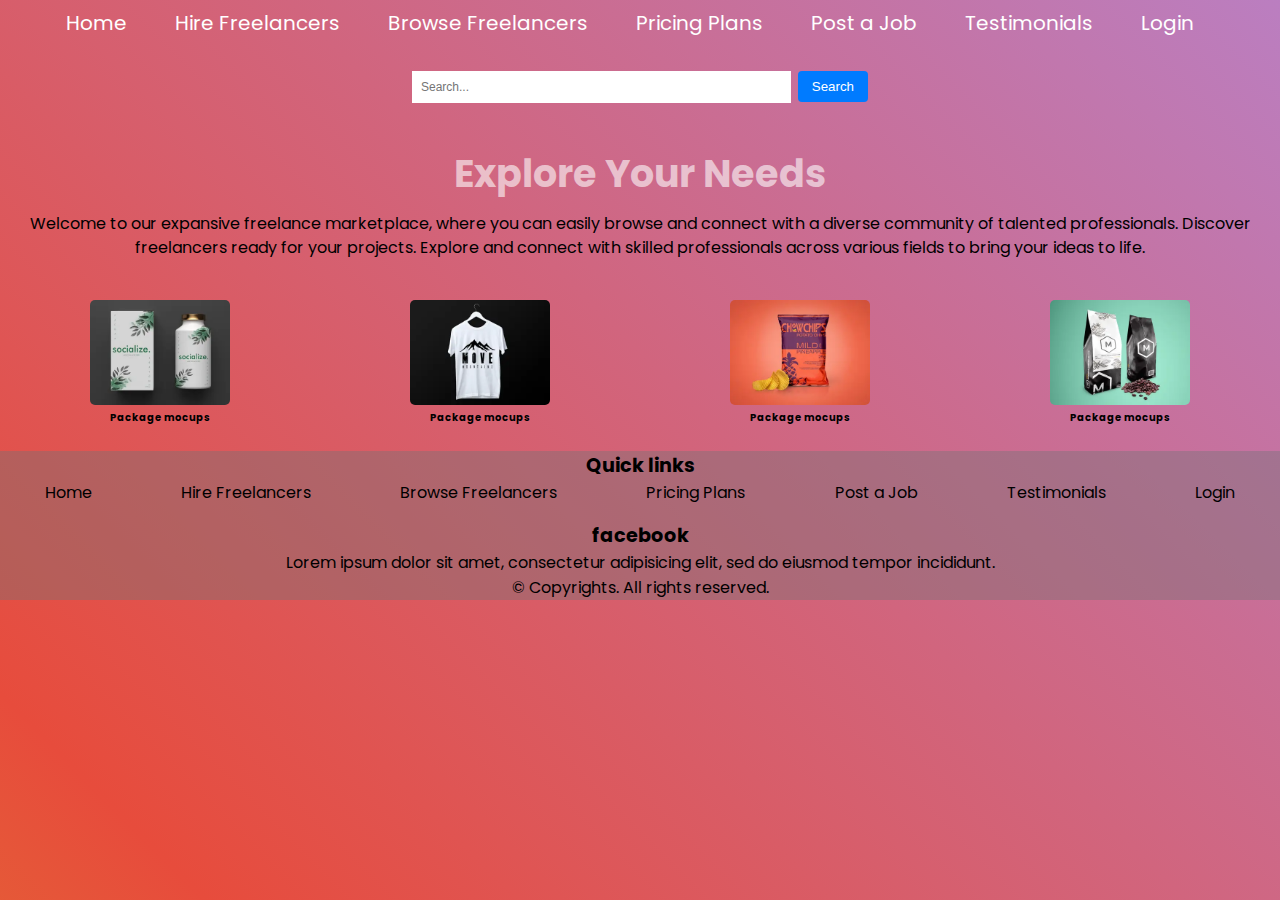
<file: gaxzonwork1/Browse Freelancers.html>
<!DOCTYPE html>
<html lang="en">
  <head>
    <meta charset="UTF-8" />
    <meta name="viewport" content="width=device-width, initial-scale=1.0" />
    <title>Browse Freelancers</title>
    <link rel="icon" href="./images/favicon.png.png" type="image/x-icon" />
    <link rel="stylesheet" href="Browse Freelancers.css" />
    <link rel="preconnect" href="https://fonts.gstatic.com" crossorigin />
    <link
      href="https://fonts.googleapis.com/css2?family=Poppins&display=swap"
      rel="stylesheet"
    />
  </head>
  <body>
    <nav>
      <div class="nav-links">
        <ul>
          <li><a href="index.html">Home</a></li>
          <li><a href="Inspiration.html">Hire Freelancers</a></li>
          <li><a href="Browse Freelancers.html">Browse Freelancers</a></li>
          <li><a href="Pricing.html">Pricing Plans</a></li>
          <li><a href="become a seller.html">Post a Job</a></li>
          <li><a href="Enterprise Solutions.html">Testimonials</a></li>
          <li><a href="login.html">Login</a></li>
        </ul>
      </div>
    </nav>
    <div class="search-container">
      <input type="text" id="search-input" placeholder="Search..." />
      <button id="search-button">Search</button>
    </div>
    <div class="row">
      <div class="col-1">
        <h1>Explore Your Needs</h1>
        <p>
          Welcome to our expansive freelance marketplace, where you can easily
          browse and connect with a diverse community of talented professionals.
          Discover freelancers ready for your projects. Explore and connect with
          skilled professionals across various fields to bring your ideas to
          life.
        </p>
      </div>
    </div>
    <div style="display: flex">
      <div class="col-2">
        <img src="jobs/4x3-1510271-kratom (1).png" />
        <h3>Package mocups</h3>
      </div>
      <div class="col-2">
        <img src="jobs/4x3-1523946-tshirt.png" />
        <border-radius: 1rem;> </border-radius:>
        <h3>Package mocups</h3>
      </div>
      <div class="col-2">
        <img src="jobs/4x3-1653897-chip-pack.png" />
        <h3>Package mocups</h3>
      </div>
      <div class="col-2">
        <img src="jobs/coffee_package.png" />
        <h3>Package mocups</h3>
        <border-radius: 1rem;> </border-radius:>
      </div>
    </div>

    <!-- FOOTER -->

    <footer class="w-100 py-4 flex-shrink-0">
      <div class="col-lg-2 col-md-6 top__content">
        <h5 class="title">Quick links</h5>
        <ul class="link__content">
          <li><a href="index.html">Home</a></li>
          <li><a href="Inspiration.html">Hire Freelancers</a></li>
          <li><a href="Browse Freelancers.html">Browse Freelancers</a></li>
          <li><a href="Pricing.html">Pricing Plans</a></li>
          <li><a href="become a seller.html">Post a Job</a></li>
          <li><a href="Enterprise Solutions.html">Testimonials</a></li>
          <li><a href="login.html">Login</a></li>
        </ul>
      </div>
      <div class="bottom__content">
        <h5 class="title">facebook</h5>
        <p class="small text-muted">
          Lorem ipsum dolor sit amet, consectetur adipisicing elit, sed do
          eiusmod tempor incididunt.
        </p>
        <p class="small text-muted mb-0">
          &copy; Copyrights. All rights reserved.
          <a class="text-primary" href="#"></a>
        </p>
      </div>
    </footer>
  </body>
</html>
</file>
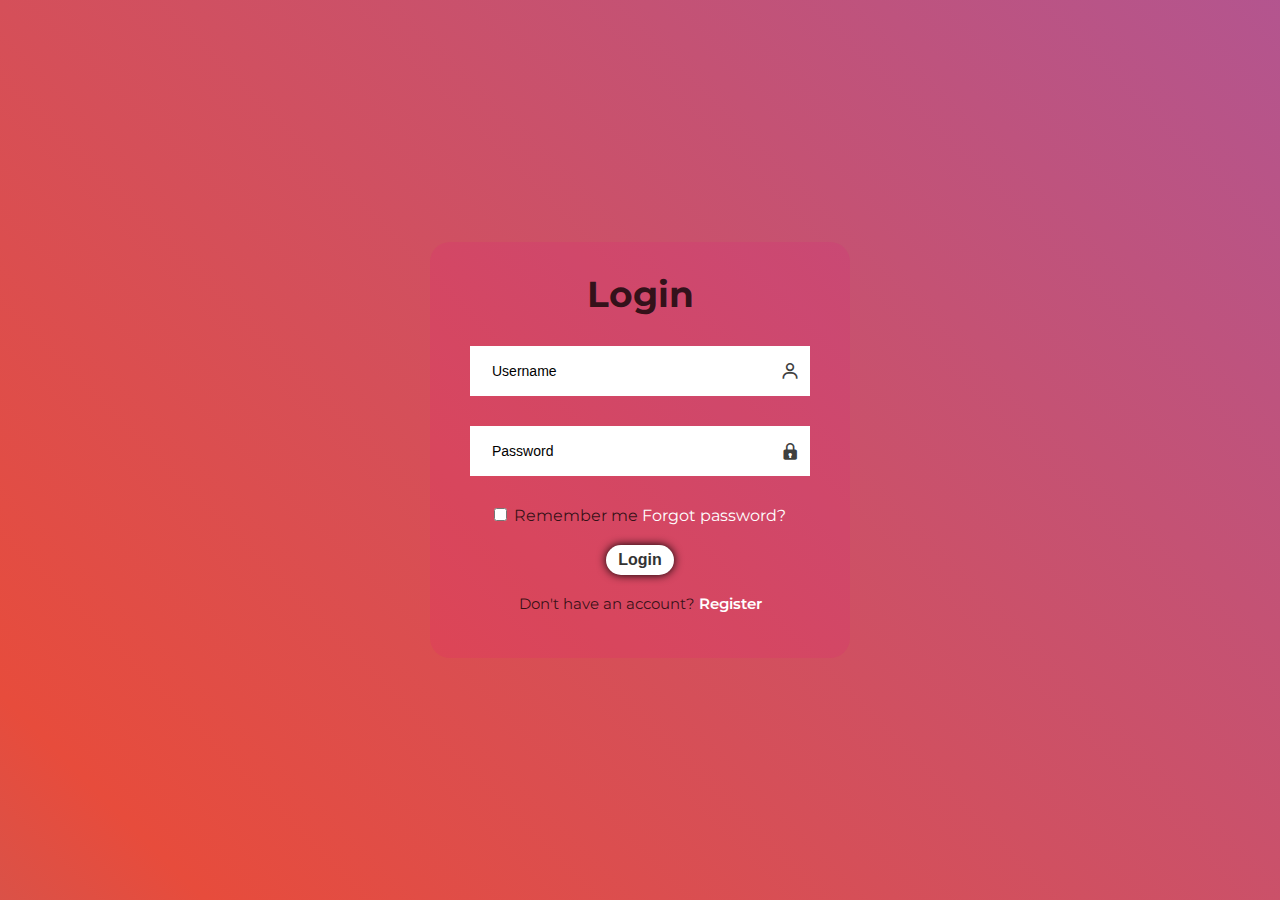
<file: gaxzonwork1/login.html>
<!DOCTYPE html>
<html lang="en">
<head>
    <meta charset="UTF-8">
    <meta name="viewport" content="width=device-width, initial-scale=1.0">
    <title>Login</title>
    <link rel="icon" href="./images/favicon.png.png" type="image/x-icon"> 
    <link rel="stylesheet" href="login.css">
    <link href="https://unpkg.com/boxicons@2.1.4/css/boxicons.min.css" rel="stylesheet">
</head>
<body>
    
    <div class="Wrapper">
        <form action="">
            <h1>Login</h1>
            <div class="input-box">
                <input type="text" placeholder="Username" required>
                <i class='bx bx-user'></i>
            </div>
            <div class="input-box"> 
                <input type="password" placeholder="Password" required>
                <i class='bx bxs-lock'></i>
            </div>
            <div class="remember-forgot">
                <label>
                    <input type="checkbox"> Remember me
                </label>
                <a href="#">Forgot password?</a>
            </div>
            <button type="submit" class="btn">Login</button>

            <div class="register-link">
                <p>Don't have an account? <a href="#">Register</a></p>
            </div>
        </form>
    </div>
</body>
</html>
</file>
<file: gaxzonwork1/Browse Freelancers.css>
* {
  margin: 0;
  padding: 0;
  box-sizing: border-box;
}

body {
  display: flex;
  justify-content: center;
  align-items: center;
  min-height: 100vh;
  margin: 0;
  padding: 0;
  font-family: "Poppins", sans-serif;
}

.typing-container {
  text-align: center;
  font-family: "Dosis", sans-serif;
  overflow: hidden;
}

.typing-text {
  display: inline-block;
  overflow: hidden;
  white-space: nowrap;
  border-right: 8px solid #000;
  animation: typing 2s steps(30, end) infinite;
}

@keyframes typing {
  from {
    width: 0;
  }
  to {
    width: 100%;
  }
}

.content {
  position: relative;
  z-index: 1;
  text-align: center;
  color: #fff;
  padding: 20px;
}

nav {
  display: flex;
  padding: 0.5% 4%;
  justify-content: space-between;
  align-items: center;
}

.nav-links {
  flex: 1;
  text-align: right;
}

.nav-links ul {
  display: inline-block;
  list-style-type: none;
}

.nav-links ul li {
  display: inline-block;
  margin-right: 20px;
  padding: 2px 12px;
  position: relative;
}

.nav-links ul li a {
  color: #ffffff;
  text-decoration: none;
  font-size: 20px;
}

.nav-links ul li::after {
  content: "";
  width: 0;
  height: 2px;
  background: #ffffff;
  display: block;
  margin: auto;
  transition: width 0.5s;
}

.nav-links ul li:hover::after {
  width: 100%;
}

@keyframes gradientAnimation {
  0% {
    background-position: 0% 50%;
  }
  50% {
    background-position: 100% 50%;
  }
  100% {
    background-position: 0% 50%;
  }
}

body {
  min-height: 100vh;
  background: linear-gradient(45deg, #d0ff00, #e74c3c, #2600ff69, #e9009b);
  background-size: 400% 400%;
  animation: gradientAnimation 15s ease infinite;
  display: flex;
  align-items: center;
  justify-content: flex-start;
  margin: 0;
  padding: 0;
  font-family: "" Poppins ", sans-serif";
  flex-direction: column;
  flex-wrap: nowrap;
  align-content: stretch;
}

.search-container {
  display: flex;
  align-items: center;
  background-color: #f0f0f0;
  background: transparent;
  border-radius: 4px;
  padding: 22px;
  width: 500px;
}

#search-input {
  flex: 1;
  border: none;
  padding: 9px;
  font-size: 12px;
}

#search-button {
  background-color: #007bff;
  color: #ffffff;
  border: none;
  border-radius: 4px;
  padding: 8px 14px;
  margin-left: 7px;
  cursor: pointer;
}

#search-button:hover {
  background-color: #0056b3;
}

.row {
  display: flex;
  align-items: center;
  justify-content: center;
  flex-wrap: wrap;
  font-family: "Poppins", sans-serif;
  border-radius: 1rem;
  align-content: space-between;
  justify-content: space-evenly;
  flex-direction: column;
}

.col-1 {
  display: flex;
  align-items: center;
  justify-content: center;
  flex-direction: column;
  flex: 1;
  padding: 20px;
}

.col-2 {
  flex: 1;
  padding: 20px;
  display: flex;
  flex-direction: column;
  align-items: center;
  justify-content: center;
}
.col-2 img {
  border-radius: 5px;
}
.col-1 p {
  text-align: center;
}
.col-1 h1 {
  font-size: 38px;
  color: #fdfdfd98;
  margin-bottom: 10px;
}

.col-1 p {
  font-size: 16px;
  color: #000000;
  line-height: 1.5;
}

.col-2 img {
  max-width: 50%;
  height: auto;
  transition: 0.3s;
}
.col-2 img:hover {
  margin-top: -10px;
}
.col-2 h3 {
  font-size: 10px;
  height: 100%;
  width: 100%;
  text-align: center;
  margin: 5px;
}

/* -------------footer------------- */

.text-small {
  font-size: 0.4rem;
}

a {
  color: inherit;
  text-decoration: none;
  transition: all 0.3s;
}

a:hover,
a:focus {
  text-decoration: none;
}

.form-control {
  background: #21252903;
  border-color: #09a1f3;
}

.form-control:focus {
  background: #0786ee4f;
}

footer {
  background: #6f737763;
  width: 100%;
}

body,
html {
  height: 100%;
}

footer .top__content {
  display: flex;
  align-items: center;
  flex-direction: column;
  justify-content: center;
  width: 100%;
}
footer .title {
  font-size: 1.2rem;
  font-family: "Poppins", sans-serif;
}

footer .link__content {
  display: flex;
  justify-content: space-around;
  list-style: none;
  width: 100%;
}
footer .bottom__content {
  margin-top: 1rem;
  width: 100%;
  display: flex;
  flex-direction: column;
  align-items: center;
}
</file>
<file: gaxzonwork1/login.css>
@import url('https://fonts.googleapis.com/css2?family=Montserrat:ital,wght@0,400;0,500;0,600;0,700;0,800;0,900;1,100;1,200;1,300;1,400;1,500;1,600;1,700;1,800;1,900&display=swap');

@keyframes gradientAnimation {
    0% {
        background-position: 0% 50%;
    }
    50% {
        background-position: 100% 50%;
    }
    100% {
        background-position: 0% 50%;
    }
}

body {
    min-height: 100vh;
    background: linear-gradient(45deg, #3498db, #e74c3c, #9b59b6, #2ecc71);
    background-size: 400% 400%;
    animation: gradientAnimation 15s ease infinite;
    display: flex;
    align-items: center;
    justify-content: center;
    margin: 0; 
    padding: 0; 
    font-family: 'Montserrat', sans-serif;
}

 *{
    margin: 0;
    padding: 0;
    box-sizing: border-box;
}

.Wrapper {
    width: 420px;
    background: rgba(240, 6, 135, 0.116);
    color: #000000c2;
    text-align: center;
    padding: 30px 40px;
    border-radius: 20px;
}


.Wrapper h1 {
    font-size: 36px;
    text-align: center;
}


.input-box {
    width: 100%;
    height: 50px;
    background: #fff;
    margin: 30px 0;
    position: relative;
}


.input-box input {
    width: 100%;
    height: 100%;
    background: transparent;
    border: none;
    outline: none;
    border: 2px solid #fff;
    border-radius: 40px;
    font-size: 14px;
    color: #000;
    padding: 0 20px; 
}


.input-box input::placeholder {
    color: #000;
}


.input-box i {
    position: absolute;
    right: 10px;
    top: 50%;
    transform: translateY(-50%);
    font-size: 20px;
}
.Wrapper.remember-forgot{
    display: flex;
    justify-content: space-between;
    font-size: 14.5px;
    margin-right: 15px 0 15px;

}
.remember-forgot label input{
    accent-color: #fff;
    margin-right: 3px;
}
.remember-forgot a{
    color: #fff;
    text-decoration: none;
}
.remember-forgot a:hover{
    text-decoration: underline;
}
.Wrapper .btn {
    width: 20%;
    height: 30px;
    background: #fff;
    border: none;
    outline: none;
    border-radius: 40px;
    box-shadow: 0 0 10px rgba(0, 0, 0, 1);
    cursor: pointer;
    font-size: 16px;
    color: #333;
    font-weight: 600;
    margin-top: 20px;
}


.Wrapper .register-link {
    font-size: 14.5px;
    text-align: center;
    margin: 20px 0 15px;
}


.register-link p a {
    color: #fff;
    text-decoration: none;
    font-weight: 600;
}


.register-link p a:hover {
    text-decoration: underline;
}
</file>
